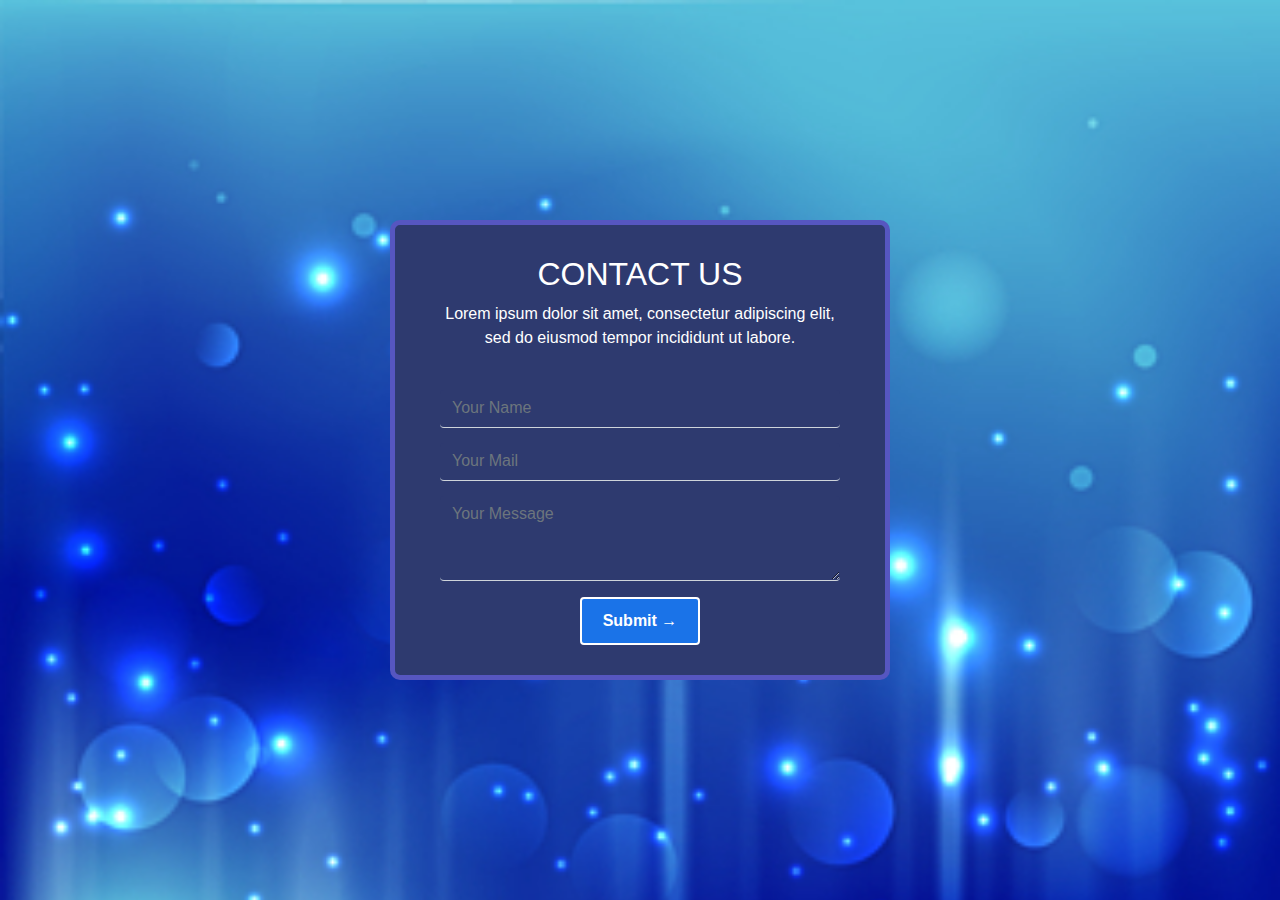
<file: Assignment/Assi-1/3-form_html_css_bootstrap/index.html>
<!DOCTYPE html>
<html>
  <head>
    <title>Form</title>
    <link href="https://maxcdn.bootstrapcdn.com/bootstrap/4.5.2/css/bootstrap.min.css" rel="stylesheet">
    <link rel="stylesheet" href="styles.css">
</head>
<body>
    <div class="contact-section">
        <div class="container">
            <div class="contact-form text-center">
                <h2>CONTACT US</h2>
                <p>Lorem ipsum dolor sit amet, consectetur adipiscing elit, sed do eiusmod tempor incididunt ut labore.</p>
                <form>
                    <div class="form-group">
                        <input type="text" class="form-control" placeholder="Your Name">
                        <input type="email" class="form-control" placeholder="Your Mail">
                        <textarea class="form-control" rows="3" placeholder="Your Message"></textarea>
                    </div>
                    <button type="submit" class="btn">Submit →</button>
                </form>
            </div>
        </div>
    </div>
</body>
</html>
</file>
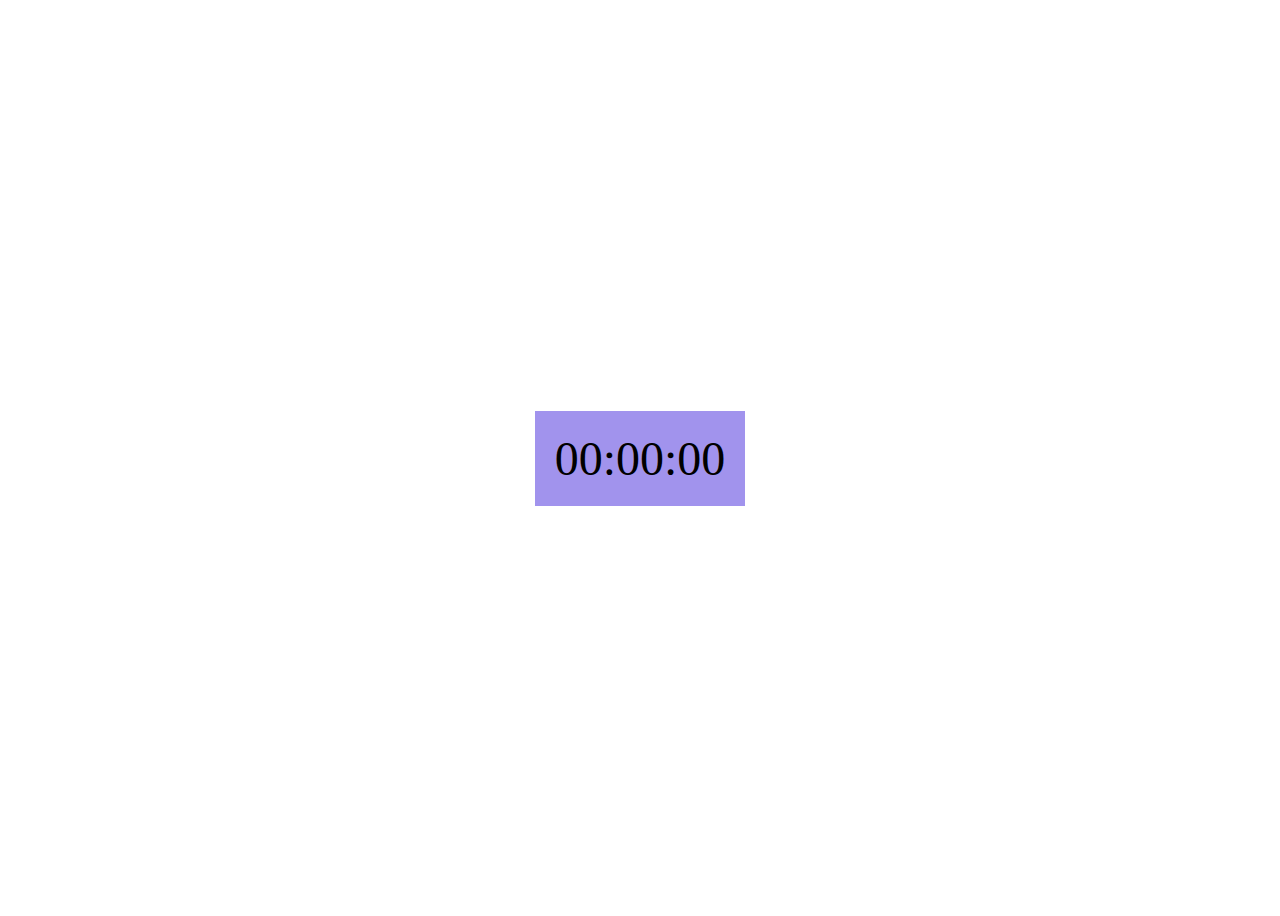
<file: Assignment/Assi-1/6-DigitalClock/index.html>
<!DOCTYPE html>
<html>
<head>
    <title>Digital Clock</title>
    <link rel="stylesheet" href="styles.css">
</head>
<body>
    <div class="clock-container">
        <div id="clock" class="clock">00:00:00</div>
    </div>

    <!-- <script src="script.js"></script> -->
</body>
</html>
</file>
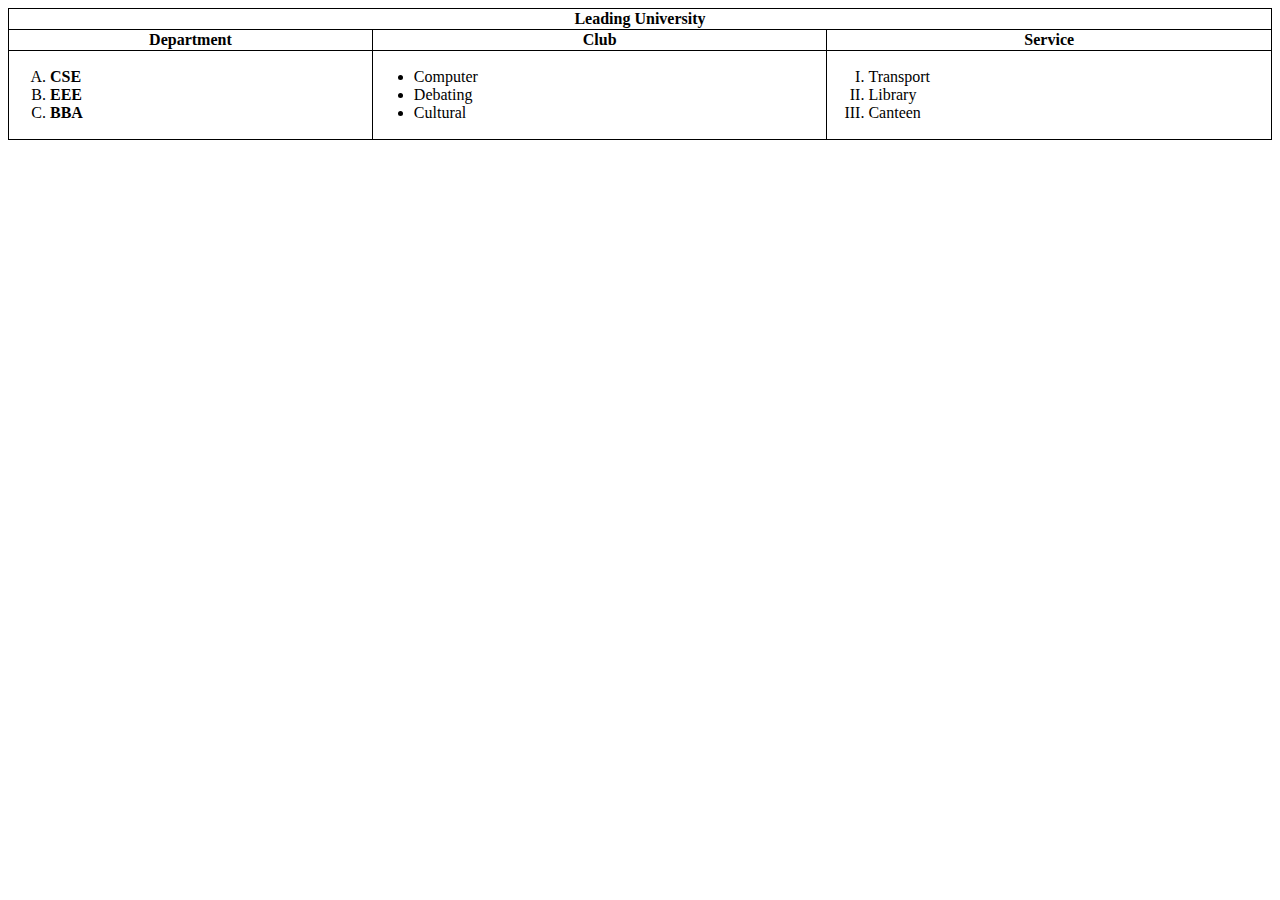
<file: 1-table.html>
<!DOCTYPE html>
<html>
  <head>
    <title>Table</title>
  </head>
  <style>
    table,
    th,
    td {
      border: 1px solid black;
      border-collapse: collapse;
    }
  </style>
  <body>
    <table style="width: 100%">
      <tr>
        <th colspan="3">Leading University</th>
      </tr>

      <tr>
        <th>Department</th>
        <th>Club</th>
        <th>Service</th>
      </tr>

      <tr>
        <td>
            <ol type="A">
                <li><b>CSE</b></li>
                <li><b>EEE</b></li>
                <li><b>BBA</b></li>
            </ol>
        </td>

        <td>
            <ul>
                <li>Computer</li>
                <li>Debating</li>
                <li>Cultural</li>
            </ul>
        </td>

        <td>
            <ol type="I">
                <li>Transport</li>
                <li>Library</li>
                <li>Canteen</li>
            </ol>
        </td>

      </tr>

    </table>
  </body>
</html>
</file>
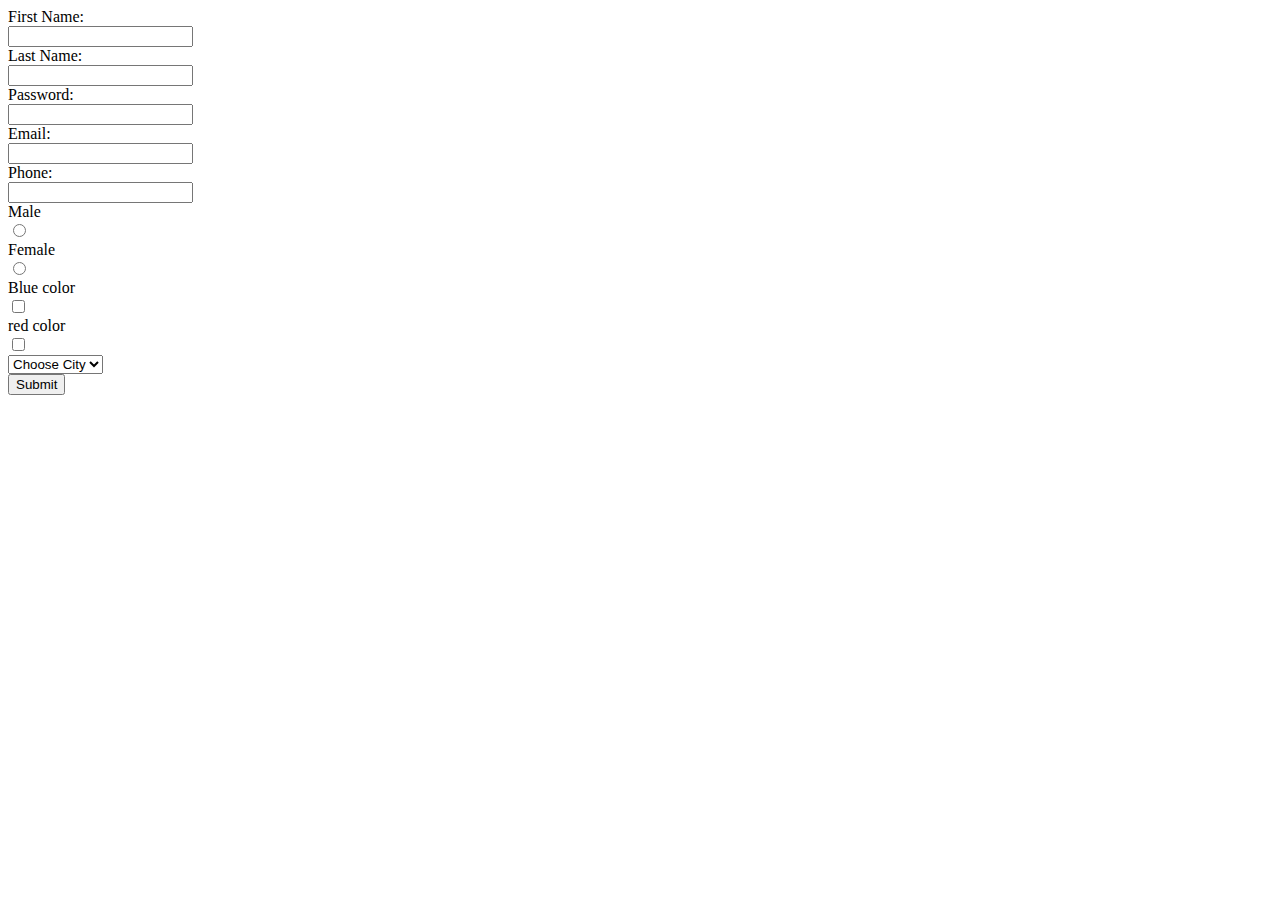
<file: 2-form.html>
<!DOCTYPE html>
<html>
<head>
    <title>Form</title>
</head>

<body>
    <form action="">
        <label for="fname">First Name: </label> <br>
        <input type="text" id="fname"> <br>

        <label for="lname">Last Name: </label> <br>
        <input type="text" id="lname"> <br>

        <label for="pass">Password: </label> <br>
        <input type="password" id="pass"> <br>

        <label for="email">Email: </label> <br>
        <input type="email" id="email"> <br>

        <label for="phone">Phone: </label> <br>
        <input type="number" id="phone"> <br>


        <!---------------------------------------------------------------->

        <label>Male</label> <br>
        <input type="radio"> <br>

        <label>Female</label> <br>
        <input type="radio"> <br>

        <label>Blue color</label> <br>
        <input type="checkbox"> <br>

        <label>red color</label> <br>
        <input type="checkbox"> <br>

        <select>
            <option>Choose City</option>
            <option>Dhaka</option>
            <option>Sylhet</option>
            <option>Chittagong</option>
        </select> <br>

        <input type="submit" value="Submit">
    </form>
</body>
</html>
</file>
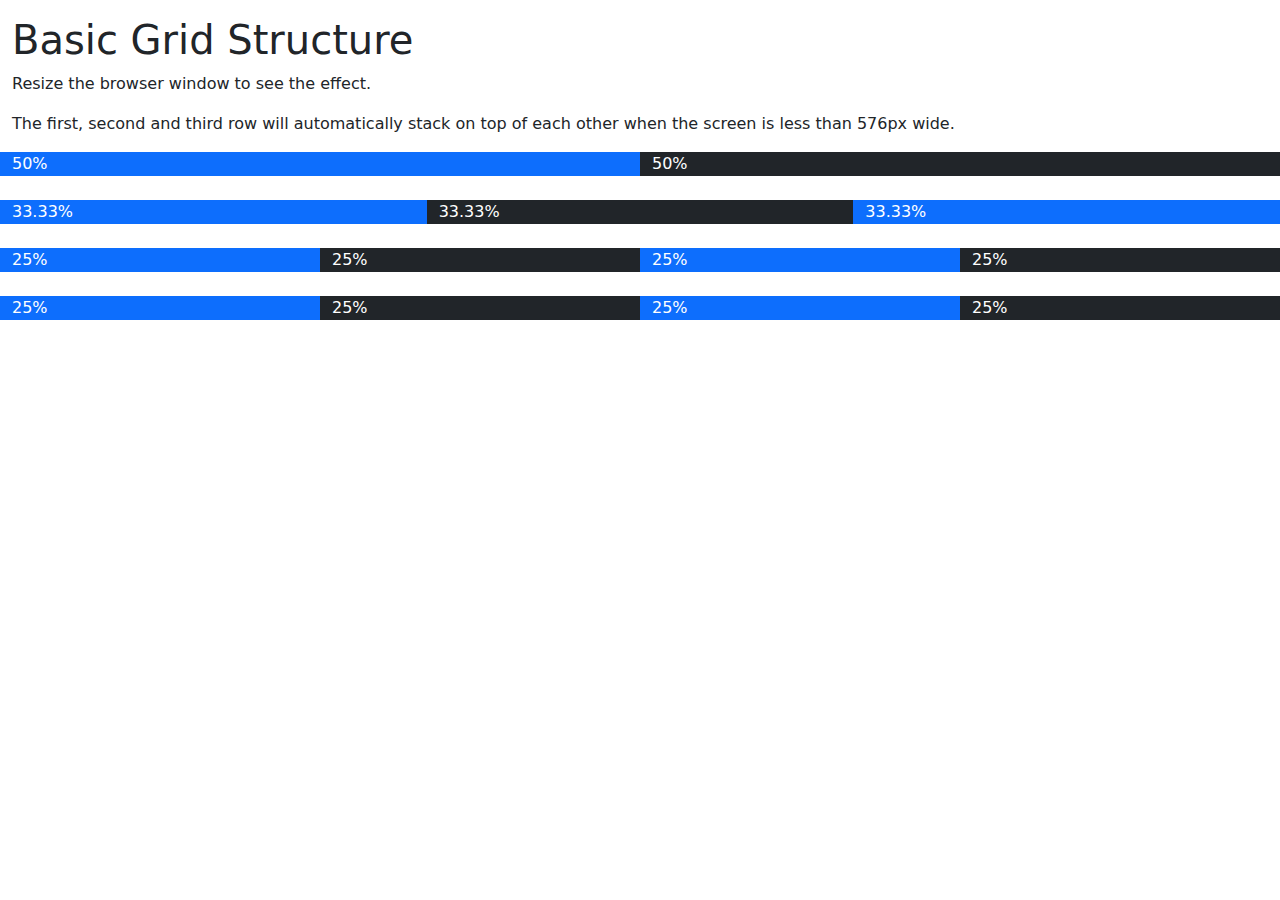
<file: 3-grid_bootstrap.html>
<!DOCTYPE html>
<html lang="en">
<head>
  <title>Bootstrap Example</title>
  <meta charset="utf-8">
  <meta name="viewport" content="width=device-width, initial-scale=1">
  <link href="https://cdn.jsdelivr.net/npm/bootstrap@5.3.3/dist/css/bootstrap.min.css" rel="stylesheet">
  <script src="https://cdn.jsdelivr.net/npm/bootstrap@5.3.3/dist/js/bootstrap.bundle.min.js"></script>
</head>
<body>

<div class="container-fluid mt-3">
  <h1>Basic Grid Structure</h1>
  <p>Resize the browser window to see the effect.</p>
  <p>The first, second and third row will automatically stack on top of each other when the screen is less than 576px wide.</p>
  
  <!-- Control the column width, and how they should appear on different devices -->
  <div class="row">
    <div class="col-sm-6 bg-primary text-white">50%</div>
    <div class="col-sm-6 bg-dark text-white">50%</div>
  </div>
  <br>
    
  <div class="row">
    <div class="col-sm-4 bg-primary text-white">33.33%</div>
    <div class="col-sm-4 bg-dark text-white">33.33%</div>
    <div class="col-sm-4 bg-primary text-white">33.33%</div>
  </div>
  <br>

  <!-- Or let Bootstrap automatically handle the layout -->
  <div class="row">
    <div class="col-sm bg-primary text-white">25%</div>
    <div class="col-sm bg-dark text-white">25%</div>
    <div class="col-sm bg-primary text-white">25%</div>
    <div class="col-sm bg-dark text-white">25%</div>
  </div>
  <br>
    
  <div class="row">
    <div class="col bg-primary text-white">25%</div>
    <div class="col bg-dark text-white">25%</div>
    <div class="col bg-primary text-white">25%</div>
    <div class="col bg-dark text-white">25%</div>
  </div>
</div>


<!-- 
<div class="container">
  <div class="row">
    <div class="col-sm-12 col-md-6 col-lg-4">Column 1</div>
    <div class="col-sm-12 col-md-6 col-lg-4">Column 2</div>
    <div class="col-sm-12 col-lg-4">Column 3</div>
  </div>
</div>

### Explanation:
On small screens (<576px): Each column takes the full width (col-sm-12).
On medium screens (≥ 768px): Each column takes half of the row width (col-md-6).
On large screens (≥ 992px): Each column takes one-third of the row width (col-lg-4).

-->
</body>
</html>
</file>
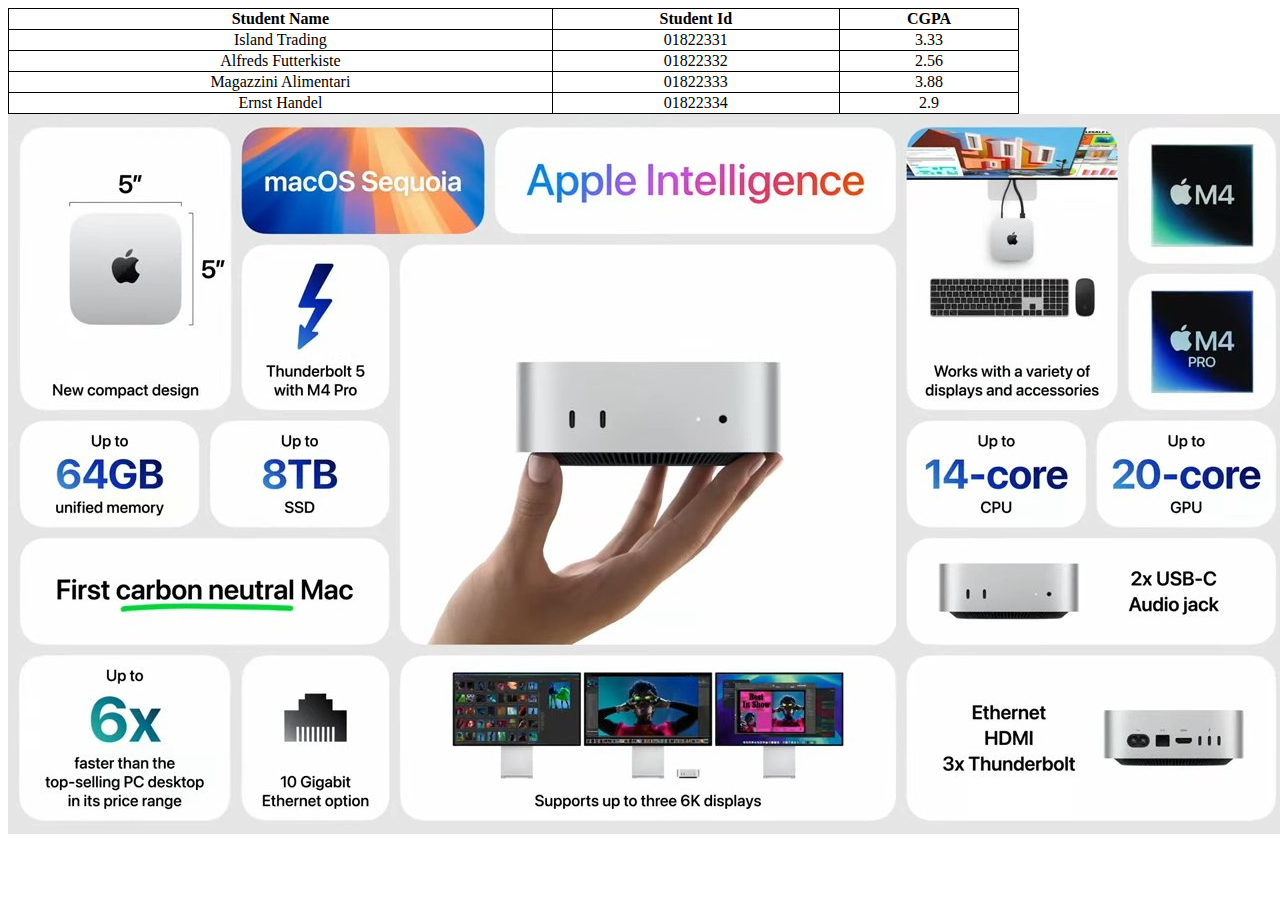
<file: Assignment/Assi-1/1-Table_image.html>
<!DOCTYPE html>
<html>
  <head>
    <title>Table with Image</title>
  </head>
  <style>
    table,
    th,
    td {
      border: 1px solid black;
      border-collapse: collapse;
      text-align: center;
    }
  </style>
  <body>
    <table style="width: 80%">

      <tr>
        <th>Student Name</th>
        <th>Student Id</th>
        <th>CGPA</th>
      </tr>

      <tr>
        <td>Island Trading</td>
        <td>01822331</td>
        <td>3.33</td>
      </tr>

      <tr>
        <td>Alfreds Futterkiste </td>
        <td>01822332</td>
        <td>2.56</td>
      </tr>

      <tr>
        <td>Magazzini Alimentari </td>
        <td>01822333</td>
        <td>3.88</td>
      </tr>

      <tr>
        <td>Ernst Handel</td>
        <td>01822334</td>
        <td>2.9</td>
      </tr>
    </table>

    <img src="mac mini.jpg" alt="Mac mini pic is not showing properly!!!">
  </body>
</html>
</file>
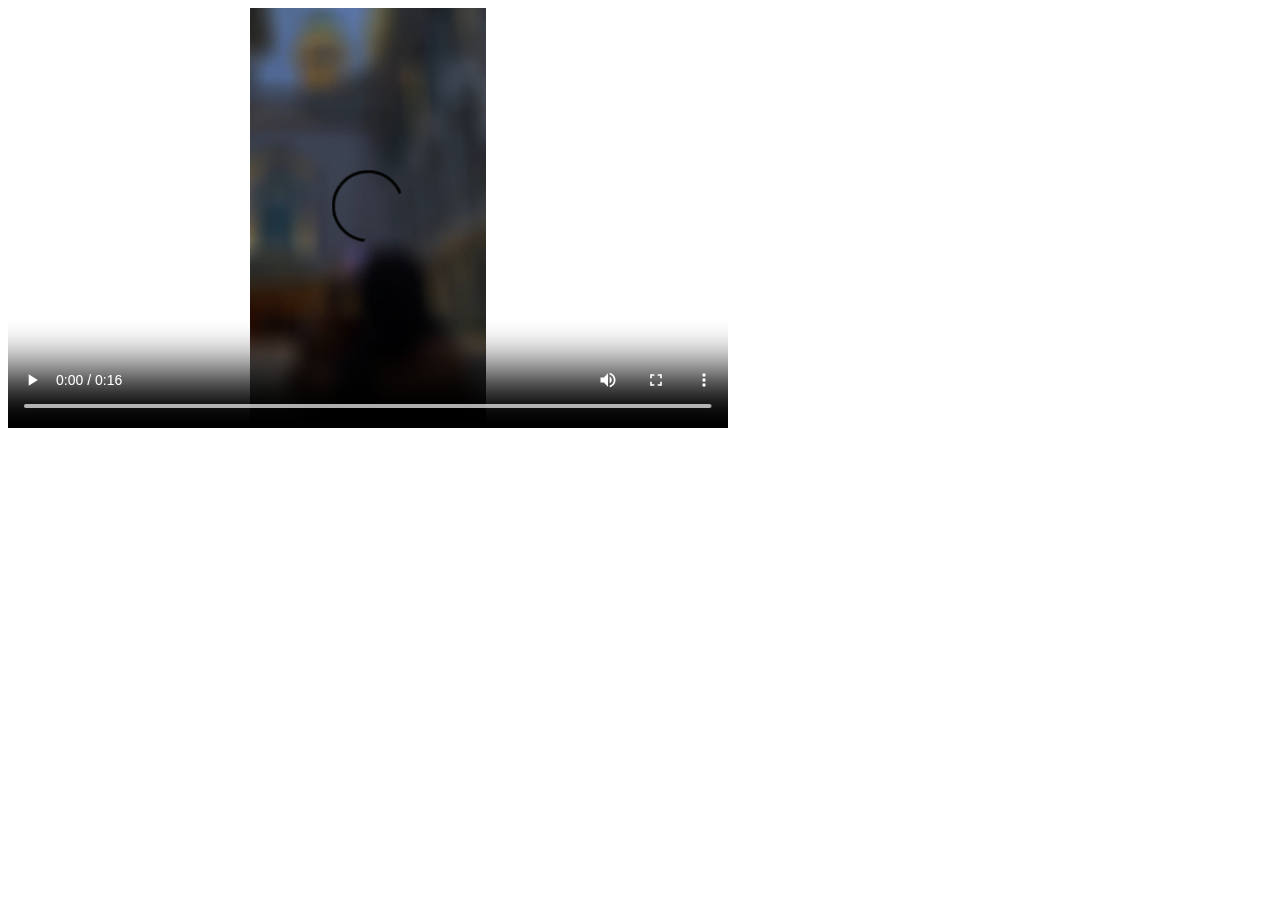
<file: Assignment/Assi-1/2-Video.html>
<!DOCTYPE html>
<html>
  <head>
    <title>Video</title>
  </head>
  <style>

  </style>
  <body>
    <video width="720px" height="420px" controls src="Kun Anta.mp4"></video>
  </body>
</html>
</file>
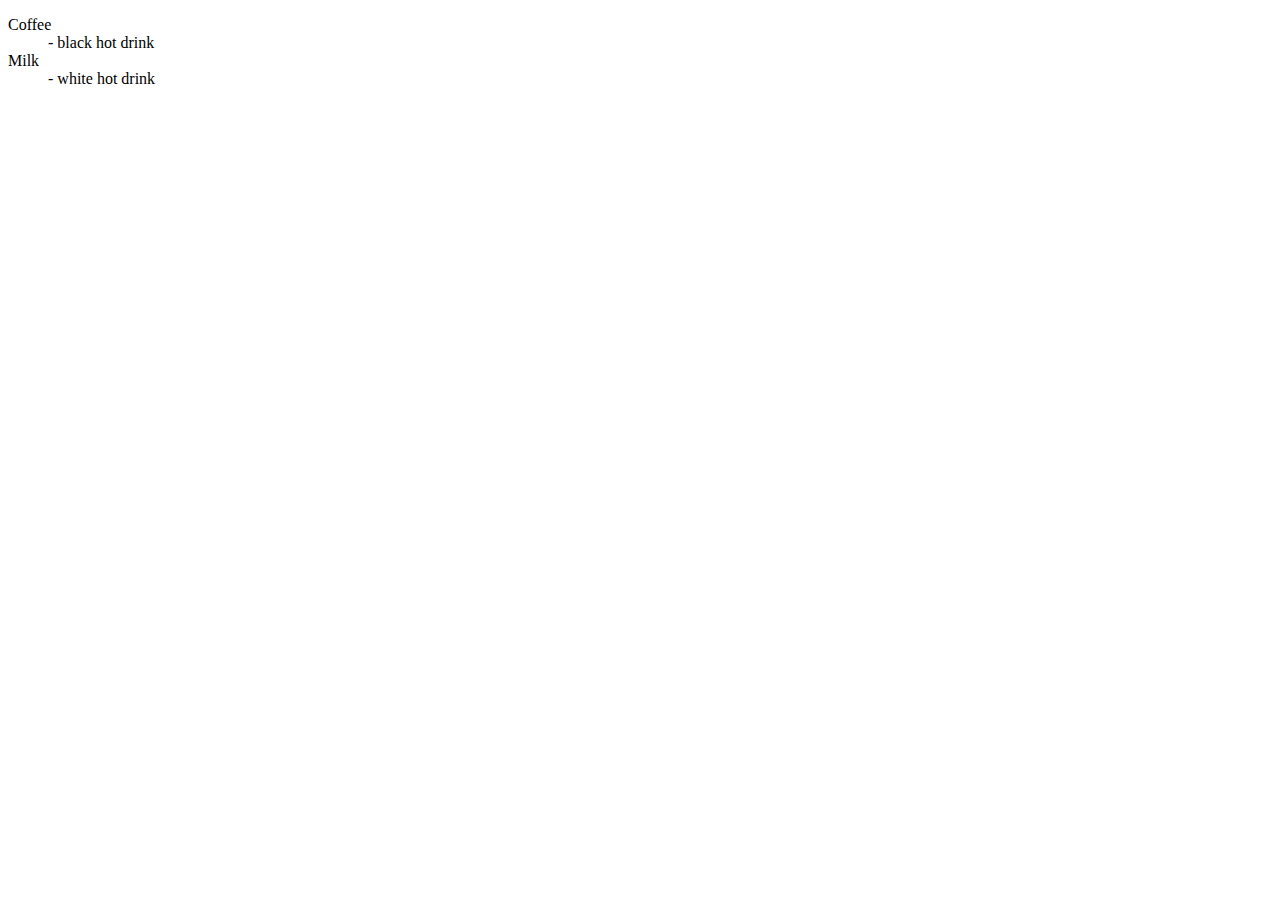
<file: Assignment/Assi-1/4-DescriptionList.html>
<!DOCTYPE html>
<html>
  <head>
    <title>Description List</title>
  </head>
  <style>

  </style>
  <body>
    <dl>
        <dt>Coffee</dt>
        <dd>- black hot drink</dd>

        <dt>Milk</dt>
        <dd>- white hot drink</dd>
    </dl>
  </body>
</html>
</file>
<file: Assignment/Assi-1/3-form_html_css_bootstrap/styles.css>
body {
    background-image: url(blue-background-image.jpg);
    background-size: cover;
    height: 100vh;
    display: flex;
    align-items: center;
    justify-content: center;
}

.contact-section {
    width: 100%;
    max-width: 500px;
    background-color: #2e3a6f;
    border: 5px solid rgb(86, 86, 192);
    border-radius: 10px;
    padding: 30px;
}

.contact-form h2, p{
    color: white;
}

.contact-form p{
    color: white;
    margin-bottom: 40px;
}

.contact-form .form-control {
    background-color: #2e3a6f;
    border-top-style: none;
    border-left-style: none;
    border-right-style: none;
    border-bottom-style: 4px solid blue;
    color: white;
    margin-bottom: 15px;
}


.contact-form .btn {
    background-color: #1a73e8;
    border: 2px solid white;
    color: white;
    width: 30%;
    padding: 10px;
    font-weight: bold;
}
</file>
<file: Assignment/Assi-1/6-DigitalClock/styles.css>
body {
    display: flex;
    justify-content: center;
    align-items: center;
    height: 100vh;
}

.clock-container {
    display: flex;
    justify-content: center;
    align-items: center;
    background-color: #a193ed;
    padding: 20px;
}

.clock {
    font-size: 48px;
}
</file>
